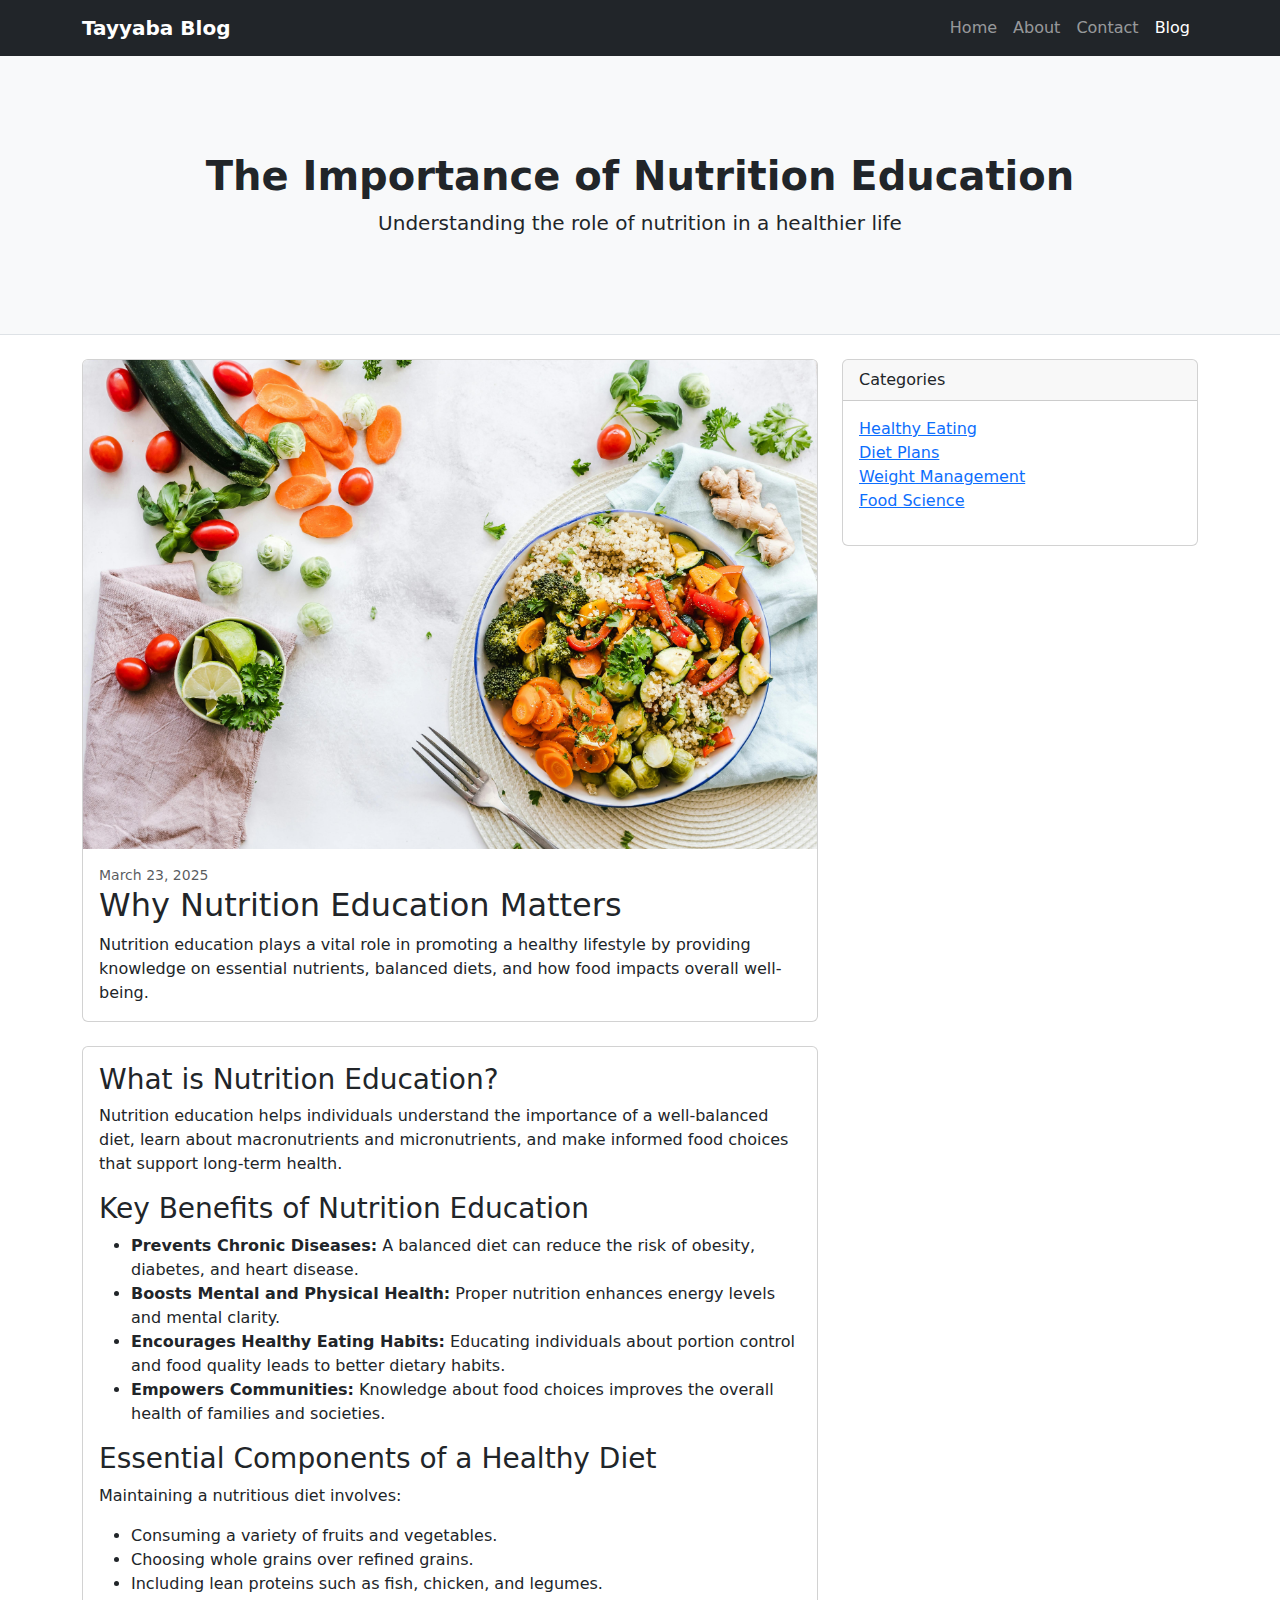
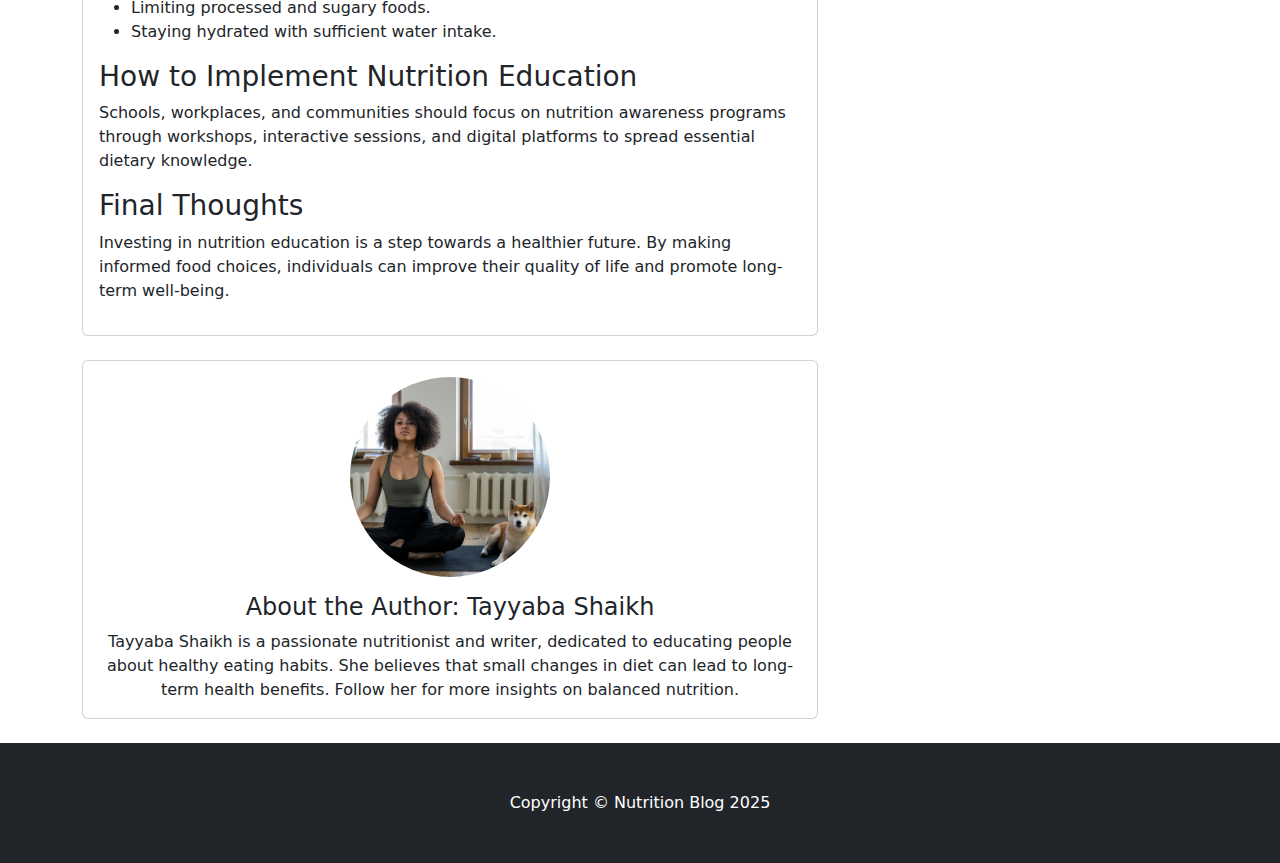
<file: index.html>
<!DOCTYPE html>
<html lang="en">
    <head>
        <meta charset="utf-8" />
        <meta name="viewport" content="width=device-width, initial-scale=1, shrink-to-fit=no" />
        <meta name="description" content="A detailed blog on the importance of nutrition education." />
        <meta name="author" content="Tayyaba Shaikh" />
        <title>Nutrition Education - Blog</title>
        <!-- Favicon-->
        <link rel="icon" type="image/x-icon" href="favicon.ico" />
        <!-- Core theme CSS (includes Bootstrap)-->
        <link href="styles.css" rel="stylesheet" />
        <!-- Bootstrap CSS -->
        <link href="https://cdn.jsdelivr.net/npm/bootstrap@5.3.0/dist/css/bootstrap.min.css" rel="stylesheet" />
    </head>
    <body>
        <!-- Responsive navbar-->
        <nav class="navbar navbar-expand-lg navbar-dark bg-dark">
            <div class="container">
                <a class="navbar-brand" href="index.html"><b>Tayyaba Blog</b></a>
                <button class="navbar-toggler" type="button" data-bs-toggle="collapse" data-bs-target="#navbarSupportedContent" 
                aria-controls="navbarSupportedContent" aria-expanded="false" aria-label="Toggle navigation">
                    <span class="navbar-toggler-icon"></span>
                </button>
                <div class="collapse navbar-collapse" id="navbarSupportedContent">
                    <ul class="navbar-nav ms-auto mb-2 mb-lg-0">
                        <li class="nav-item"><a class="nav-link" href="index.html">Home</a></li>
                        <li class="nav-item"><a class="nav-link" href="#">About</a></li>
                        <li class="nav-item"><a class="nav-link" href="contactus.html">Contact</a></li>
                        <li class="nav-item"><a class="nav-link active" aria-current="page" href="healthy-eating.html">Blog</a></li>
                    </ul>
                </div>
            </div>
        </nav>
        <!-- Page header -->
        <header class="py-5 bg-light border-bottom mb-4">
            <div class="container">
                <div class="text-center my-5">
                    <h1 class="fw-bolder">The Importance of Nutrition Education</h1>
                    <p class="lead mb-0">Understanding the role of nutrition in a healthier life</p>
                </div>
            </div>
        </header>
        <!-- Page content-->
        <div class="container">
            <div class="row">
                <!-- Blog entries-->
                <div class="col-lg-8">
                    <!-- Featured blog post-->
                    <div class="card mb-4">
                        <img class="card-img-top" src="nutrition.jpg" alt="Nutrition Education" />
                        <div class="card-body">
                            <div class="small text-muted">March 23, 2025</div>
                            <h2 class="card-title">Why Nutrition Education Matters</h2>
                            <p class="card-text">
                                Nutrition education plays a vital role in promoting a healthy lifestyle by providing 
                                knowledge on essential nutrients, balanced diets, and how food impacts overall well-being.
                            </p>
                        </div>
                    </div>
                    
                    <!-- Blog Content -->
                    <div class="card mb-4">
                        <div class="card-body">
                            <h3>What is Nutrition Education?</h3>
                            <p>
                                Nutrition education helps individuals understand the importance of a well-balanced diet, 
                                learn about macronutrients and micronutrients, and make informed food choices that support 
                                long-term health.
                            </p>

                            <h3>Key Benefits of Nutrition Education</h3>
                            <ul>
                                <li><strong>Prevents Chronic Diseases:</strong> A balanced diet can reduce the risk of obesity, diabetes, and heart disease.</li>
                                <li><strong>Boosts Mental and Physical Health:</strong> Proper nutrition enhances energy levels and mental clarity.</li>
                                <li><strong>Encourages Healthy Eating Habits:</strong> Educating individuals about portion control and food quality leads to better dietary habits.</li>
                                <li><strong>Empowers Communities:</strong> Knowledge about food choices improves the overall health of families and societies.</li>
                            </ul>

                            <h3>Essential Components of a Healthy Diet</h3>
                            <p>Maintaining a nutritious diet involves:</p>
                            <ul>
                                <li>Consuming a variety of fruits and vegetables.</li>
                                <li>Choosing whole grains over refined grains.</li>
                                <li>Including lean proteins such as fish, chicken, and legumes.</li>
                                <li>Limiting processed and sugary foods.</li>
                                <li>Staying hydrated with sufficient water intake.</li>
                            </ul>

                            <h3>How to Implement Nutrition Education</h3>
                            <p>
                                Schools, workplaces, and communities should focus on nutrition awareness programs 
                                through workshops, interactive sessions, and digital platforms to spread essential dietary knowledge.
                            </p>

                            <h3>Final Thoughts</h3>
                            <p>
                                Investing in nutrition education is a step towards a healthier future. 
                                By making informed food choices, individuals can improve their quality of life and promote long-term well-being.
                            </p>
                        </div>
                    </div>

                    <!-- About the Author -->
                    <div class="card mb-4">
                        <div class="card-body text-center">
                            <img src="girl.jpg" class="rounded-circle mb-3" alt="Tayyaba Shaikh">
                            <h4 class="card-title">About the Author: Tayyaba Shaikh</h4>
                            <p class="card-text">
                                Tayyaba Shaikh is a passionate nutritionist and writer, dedicated to educating people 
                                about healthy eating habits. She believes that small changes in diet can lead to 
                                long-term health benefits. Follow her for more insights on balanced nutrition.
                            </p>
                        </div>
                    </div>
                </div>

                <!-- Sidebar Widgets -->
                <div class="col-lg-4">
                    <!-- Categories widget-->
                    <div class="card mb-4">
                        <div class="card-header">Categories</div>
                        <div class="card-body">
                            <ul class="list-unstyled">
                                <li><a href="healthy-eating.html">Healthy Eating</a></li>
                                <li><a href="diet-plans.html">Diet Plans</a></li>
                                <li><a href="weight-management.html">Weight Management</a></li>
                                <li><a href="food-science.html">Food Science</a></li>
                            </ul>
                        </div>
                    </div>
                </div>
            </div>
        </div>

        <!-- Footer-->
        <footer class="py-5 bg-dark">
            <div class="container"><p class="m-0 text-center text-white">Copyright &copy; Nutrition Blog 2025</p></div>
        </footer>

        <!-- Bootstrap JS and Popper.js -->
        <script src="https://cdn.jsdelivr.net/npm/@popperjs/core@2.11.8/dist/umd/popper.min.js"></script>
        <script src="https://cdn.jsdelivr.net/npm/bootstrap@5.3.0/dist/js/bootstrap.min.js"></script>
    </body>
</html>
</file>
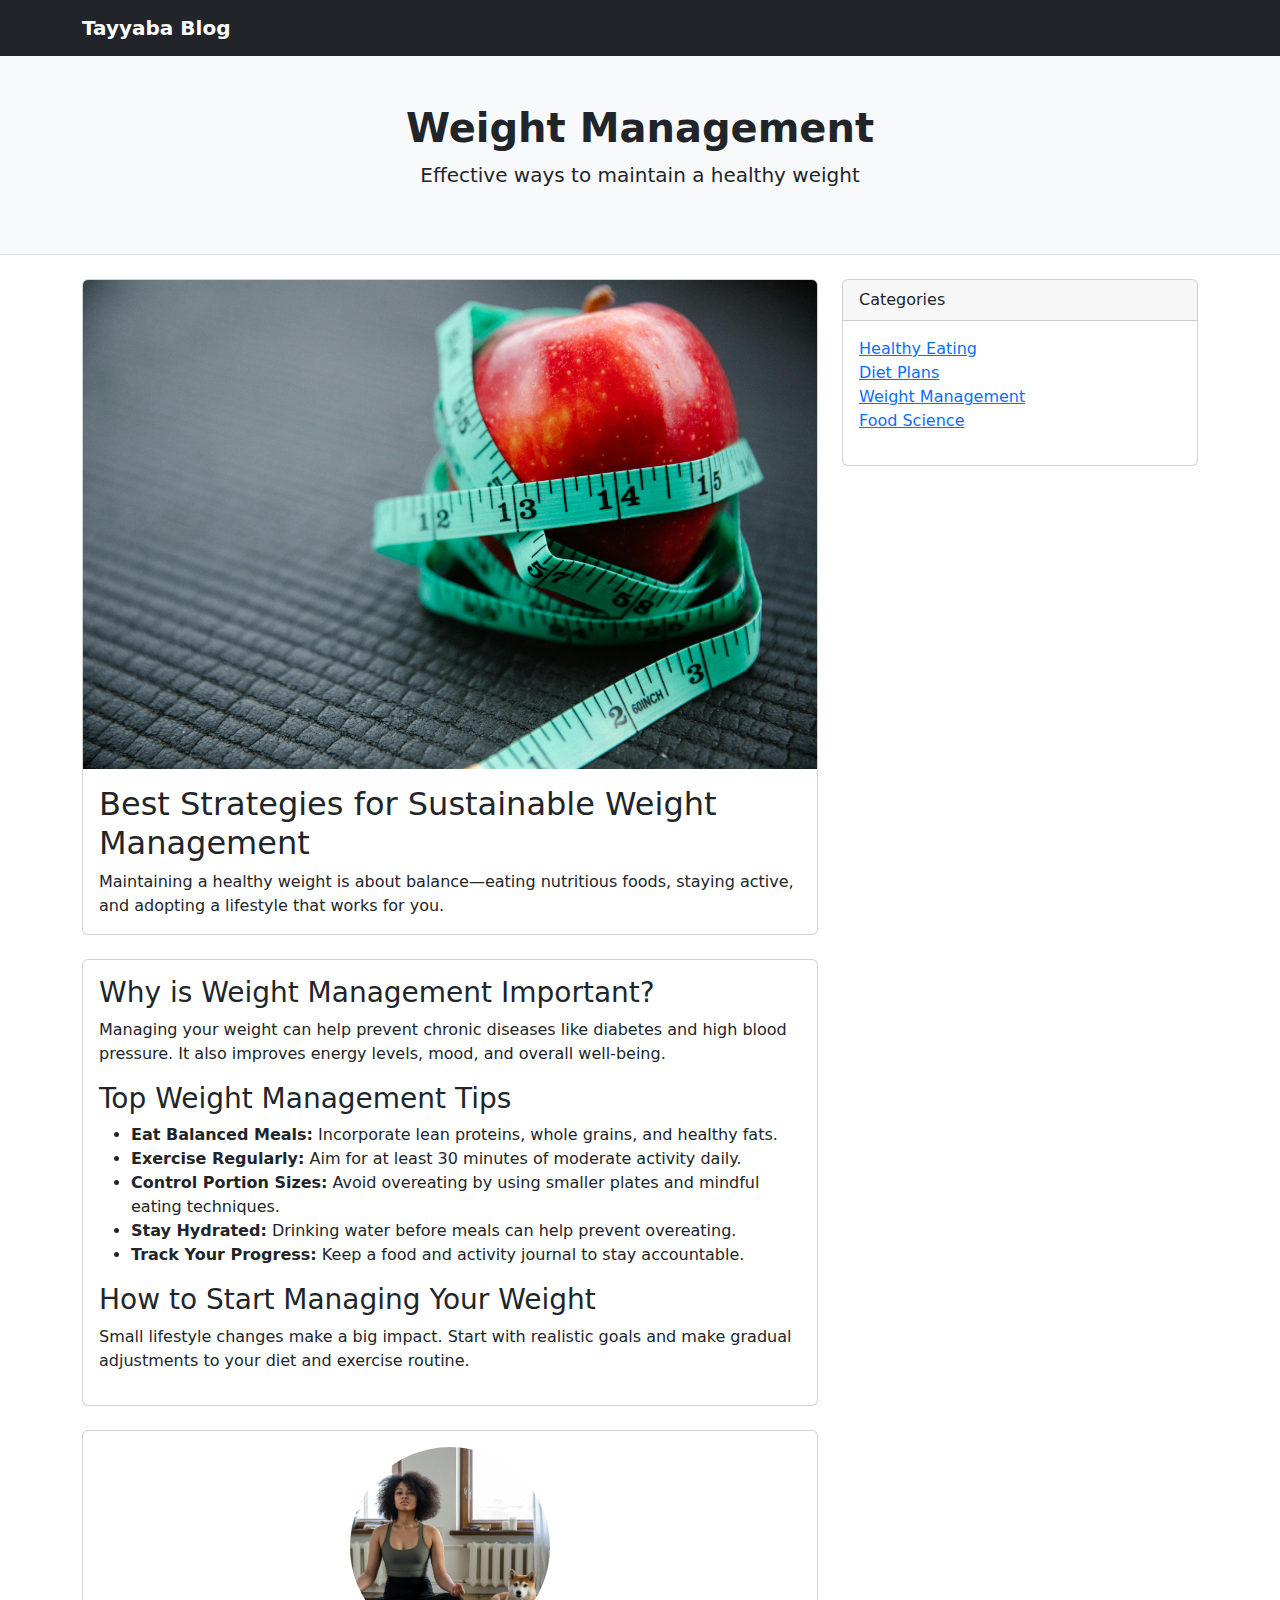
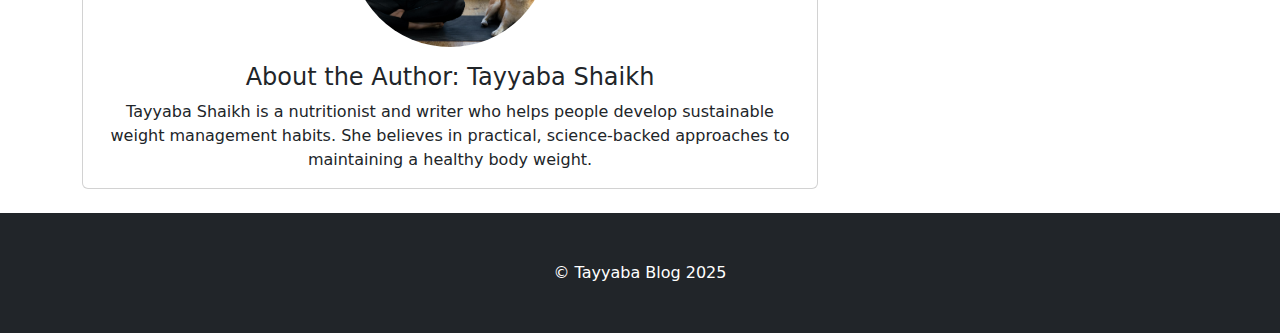
<file: weight-management.html>
<!DOCTYPE html>
<html lang="en">
    <head>
        <meta charset="utf-8">
        <meta name="viewport" content="width=device-width, initial-scale=1, shrink-to-fit=no">
        <title>Weight Management - Tayyaba Blog</title>
        <link href="healthy-eating.css" rel="stylesheet">
    </head>
    <body>
        <!-- Navbar -->
        <nav class="navbar navbar-expand-lg navbar-dark bg-dark">
            <div class="container">
                <a class="navbar-brand" href="index.html"><b>Tayyaba Blog</b></a>
            </div>
        </nav>

        <!-- Page Header -->
        <header class="py-5 bg-light border-bottom mb-4">
            <div class="container text-center">
                <h1 class="fw-bolder">Weight Management</h1>
                <p class="lead">Effective ways to maintain a healthy weight</p>
            </div>
        </header>

        <!-- Page Content -->
        <div class="container">
            <div class="row">
                <!-- Blog Entries -->
                <div class="col-lg-8">
                    <div class="card mb-4">
                        <img class="card-img-top" src="weight-management.jpg" alt="Weight Management">
                        <div class="card-body">
                            <h2 class="card-title">Best Strategies for Sustainable Weight Management</h2>
                            <p class="card-text">
                                Maintaining a healthy weight is about balance—eating nutritious foods, staying active, and 
                                adopting a lifestyle that works for you.
                            </p>
                        </div>
                    </div>

                    <!-- Blog Content -->
                    <div class="card mb-4">
                        <div class="card-body">
                            <h3>Why is Weight Management Important?</h3>
                            <p>
                                Managing your weight can help prevent chronic diseases like diabetes and high blood pressure. 
                                It also improves energy levels, mood, and overall well-being.
                            </p>

                            <h3>Top Weight Management Tips</h3>
                            <ul>
                                <li><strong>Eat Balanced Meals:</strong> Incorporate lean proteins, whole grains, and healthy fats.</li>
                                <li><strong>Exercise Regularly:</strong> Aim for at least 30 minutes of moderate activity daily.</li>
                                <li><strong>Control Portion Sizes:</strong> Avoid overeating by using smaller plates and mindful eating techniques.</li>
                                <li><strong>Stay Hydrated:</strong> Drinking water before meals can help prevent overeating.</li>
                                <li><strong>Track Your Progress:</strong> Keep a food and activity journal to stay accountable.</li>
                            </ul>

                            <h3>How to Start Managing Your Weight</h3>
                            <p>
                                Small lifestyle changes make a big impact. Start with realistic goals and make gradual adjustments to your diet and exercise routine.
                            </p>
                        </div>
                    </div>

                    <!-- About the Author -->
                    <div class="card mb-4">
                        <div class="card-body text-center">
                            <img src="girl.jpg" class="rounded-circle mb-3" alt="Tayyaba Shaikh" >
                            <h4 class="card-title">About the Author: Tayyaba Shaikh</h4>
                            <p class="card-text">
                                Tayyaba Shaikh is a nutritionist and writer who helps people develop sustainable weight 
                                management habits. She believes in practical, science-backed approaches to maintaining a 
                                healthy body weight.
                            </p>
                        </div>
                    </div>
                </div>

                <!-- Sidebar -->
                <div class="col-lg-4">
                    <div class="card mb-4">
                        <div class="card-header">Categories</div>
                        <div class="card-body">
                            <ul class="list-unstyled">
                                <li><a href="healthy-eating.html">Healthy Eating</a></li>
                                <li><a href="diet-plans.html">Diet Plans</a></li>
                                <li><a href="weight-management.html">Weight Management</a></li>
                                <li><a href="food-science.html">Food Science</a></li>
                            </ul>
                        </div>
                    </div>
                </div>
            </div>
        </div>

        <!-- Footer -->
        <footer class="py-5 bg-dark">
            <div class="container"><p class="m-0 text-center text-white">© Tayyaba Blog 2025</p></div>
        </footer>
    </body>
</html>
</file>
